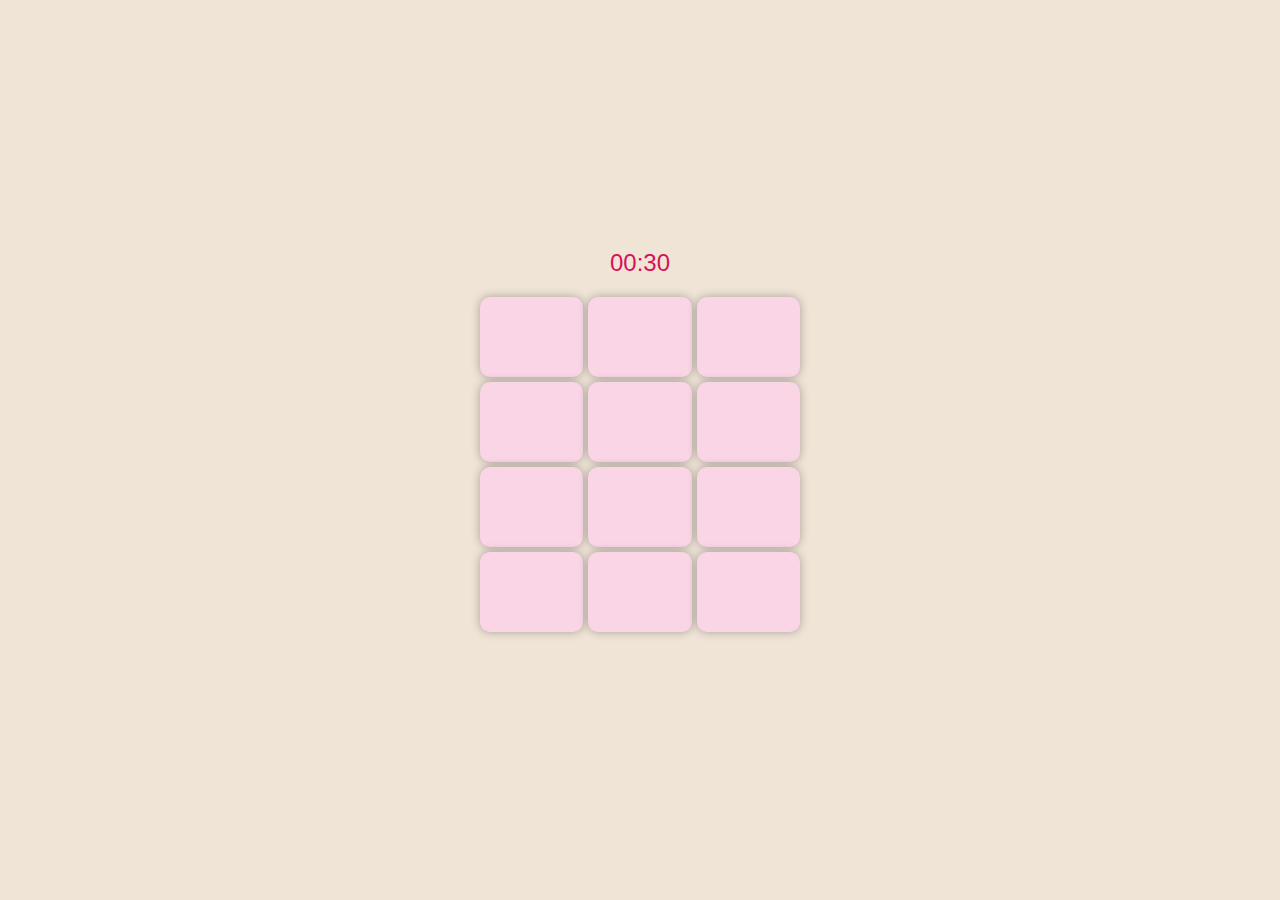
<file: html/juego.html>
<!DOCTYPE html>
<html lang="es">

<head>
    <meta charset="UTF-8">
    <title>Juego Especial</title>
    <meta name="viewport" content="width=device-width, initial-scale=1.0">
    <style>
        body {
            font-family: 'Arial', sans-serif;
            margin: 0;
            padding: 0;
            display: flex;
            flex-direction: column;
            justify-content: center;
            align-items: center;
            height: 100vh;
            background-color: #f0e4d7;
            
        }

        #gameContainer {
            display: grid;
            grid-template-columns: repeat(3, 1fr);
            gap: 5px;
            width: 90%;
            max-width: 320px;
            margin-bottom: 20px;
        }

        .card {
            height: 80px;
            background-color: #f9d5e5;
            display: flex;
            justify-content: center;
            align-items: center;
            font-size: 1.5em;
            cursor: pointer;
            border-radius: 10px;
            box-shadow: 0 0 10px rgba(0, 0, 0, 0.3);
            color: transparent;
            transition: color 0.3s, transform 0.3s;
        }

        .card.revealed,
        .card.matched {
            color: #444;
            transform: scale(1.1);
        }

        #invitation {
            display: none;
            text-align: center;
            font-size: 18px;
            color: #d81159;
        }

        .confetti {
            position: fixed;
            width: 6px;
            height: 6px;
            background-color: #ff69b4;
            opacity: 0.6;
            border-radius: 50%;
        }

        @keyframes confetti-animation {
            0% {
                transform: translateY(-100vh);
            }

            100% {
                transform: translateY(100vh);
            }
        }

        #timer {
            font-size: 24px;
            color: #d81159;
            margin-bottom: 20px;
        }
    </style>
</head>

<body>
    <div id="timer">00:30</div>
    <div id="gameContainer"></div>
    <div id="invitation">¡Me debes una cena con todo pago! 🎁</div>

    <script>
        const icons = ["❤️", "🌹", "🍫", "🍦", "🎈", "🎁", "❤️", "🌹", "🍫", "🍦", "🎈", "🎁"];
        let revealedCards = [];
        let matchedPairs = 0;
        let gameStarted = false;
        let timerId;

        function shuffleArray(array) {
            for (let i = array.length - 1; i > 0; i--) {
                const j = Math.floor(Math.random() * (i + 1));
                [array[i], array[j]] = [array[j], array[i]];
            }
        }

        function createCard(icon) {
            const card = document.createElement("div");
            card.className = "card";
            card.textContent = icon;
            card.onclick = () => revealCard(card, icon);
            return card;
        }

        function revealCard(card, icon) {
            if (card.classList.contains("revealed") || revealedCards.length === 2) {
                return;
            }

            card.classList.add("revealed");
            revealedCards.push({ card, icon });

            if (revealedCards.length === 2) {
                setTimeout(checkMatch, 500);
            }
        }

        function checkMatch() {
            const [firstCard, secondCard] = revealedCards;

            if (firstCard.icon === secondCard.icon) {
                firstCard.card.classList.add("matched");
                secondCard.card.classList.add("matched");
                matchedPairs++;
                if (matchedPairs === icons.length / 2) {
                    document.getElementById("invitation").style.display = "block";
                    startConfetti();
                }
            } else {
                firstCard.card.classList.remove("revealed");
                secondCard.card.classList.remove("revealed");
            }

            revealedCards = [];
        }

        function startConfetti() {
            const totalConfetti = 500;
            const delay = 6; // Duración más corta de la animación para cada confeti
            
            document.getElementById("timer").style.display = "none";
            for (let i = 0; i < totalConfetti; i++) {
                setTimeout(() => {
                    const confetti = document.createElement('div');
                    confetti.classList.add('confetti');
                    confetti.style.left = Math.random() * window.innerWidth + 'px';
                    confetti.style.animation = `confetti-animation ${delay}s linear infinite`;
                    document.body.appendChild(confetti);
                }, delay / totalConfetti * i * 1000); // Emite confeti en intervalos regulares
            }
        }


        function initializeGame() {
            shuffleArray(icons);
            const gameContainer = document.getElementById("gameContainer");
            icons.forEach(icon => {
                gameContainer.appendChild(createCard(icon));
            });
            startTimer();
        }

        function startTimer() {
            let timeRemaining = 40;
            timerId = setInterval(() => {
                if (timeRemaining <= 0) {
                    clearInterval(timerId);
                    endGame();
                } else {
                    const minutes = String(Math.floor(timeRemaining / 60)).padStart(2, '0');
                    const seconds = String(timeRemaining % 60).padStart(2, '0');
                    document.getElementById("timer").textContent = `${minutes}:${seconds}`;
                    timeRemaining--;
                }
            }, 1000);
        }

        function endGame() {
            if (matchedPairs !== icons.length / 2) {
                document.getElementById("gameContainer").style.display = "none";
                document.getElementById("timer").style.display = "none";
                document.getElementById("invitation").innerHTML = "Se ha acabado el tiempo. <br> Me debes una cena 🎁";
                document.getElementById("invitation").style.display = "block";
                startConfetti();
            }
        }

        initializeGame();
    </script>
</body>

</html>
</file>
